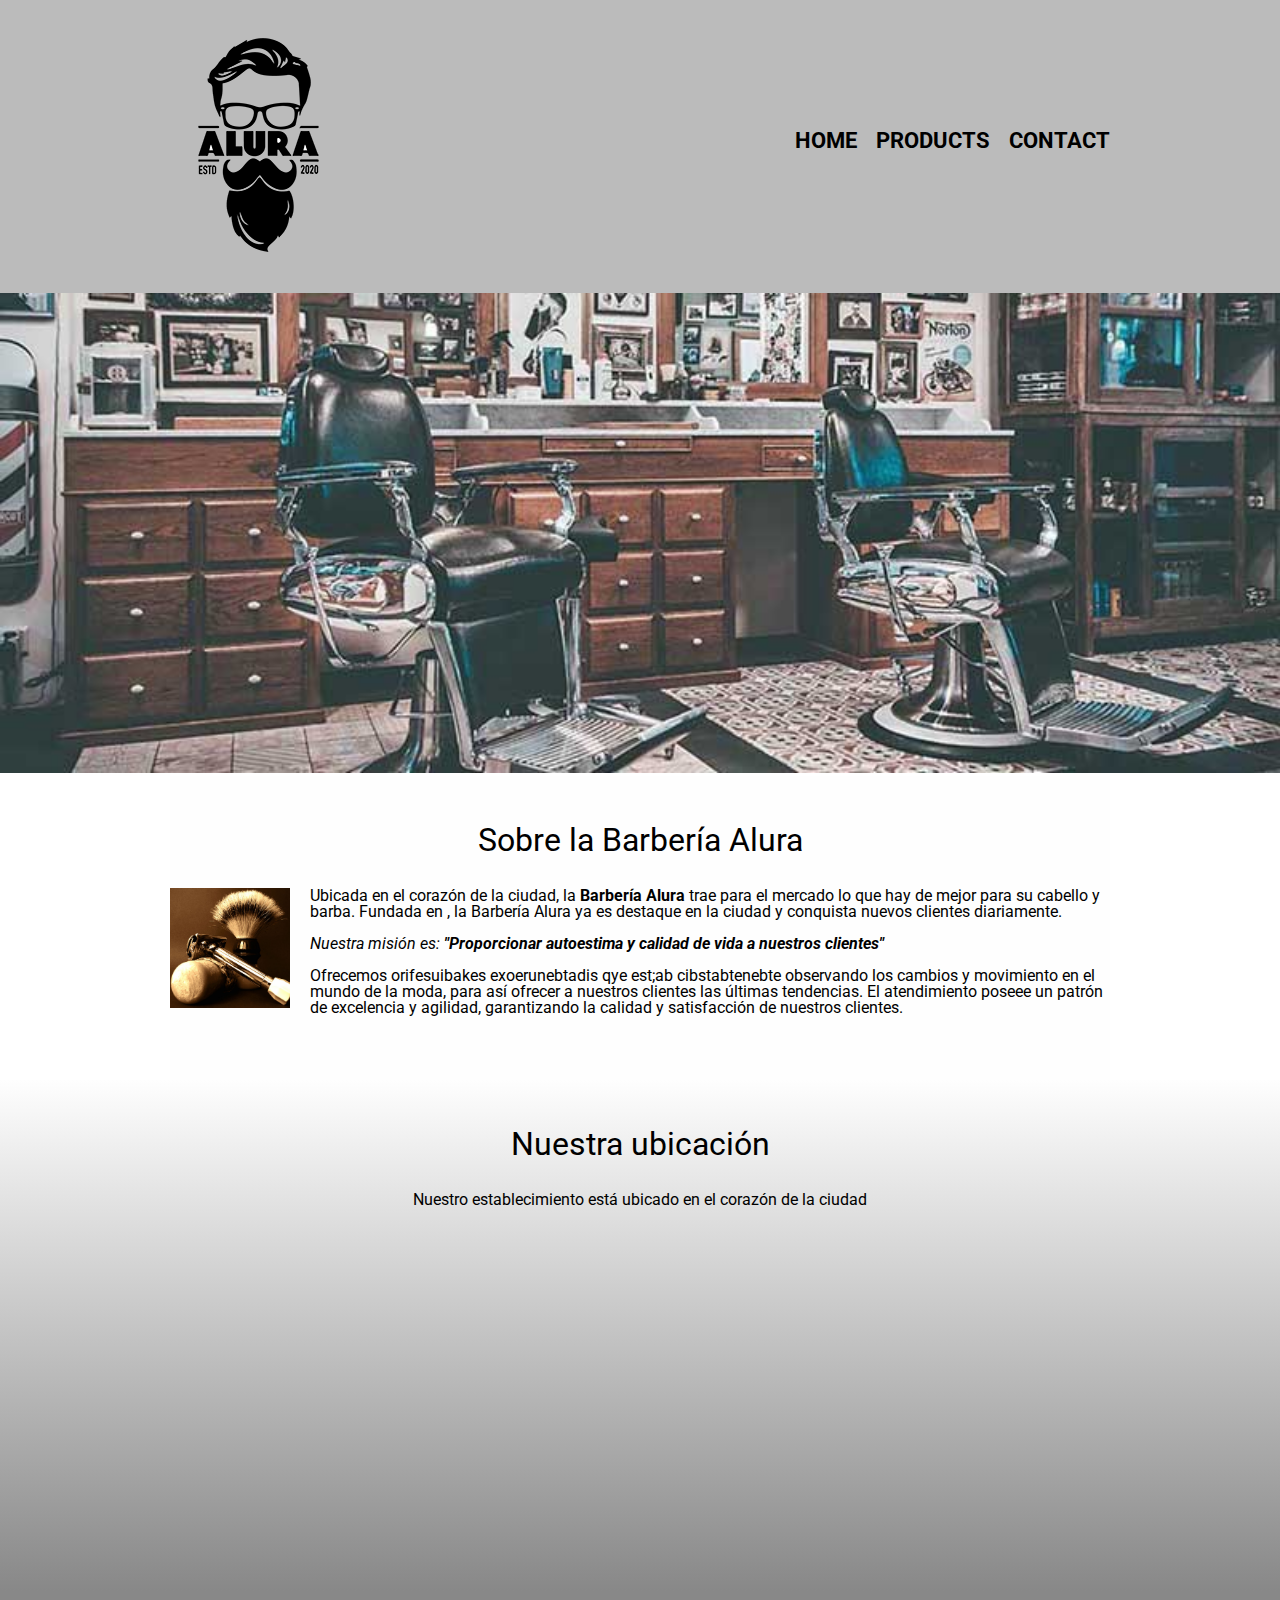
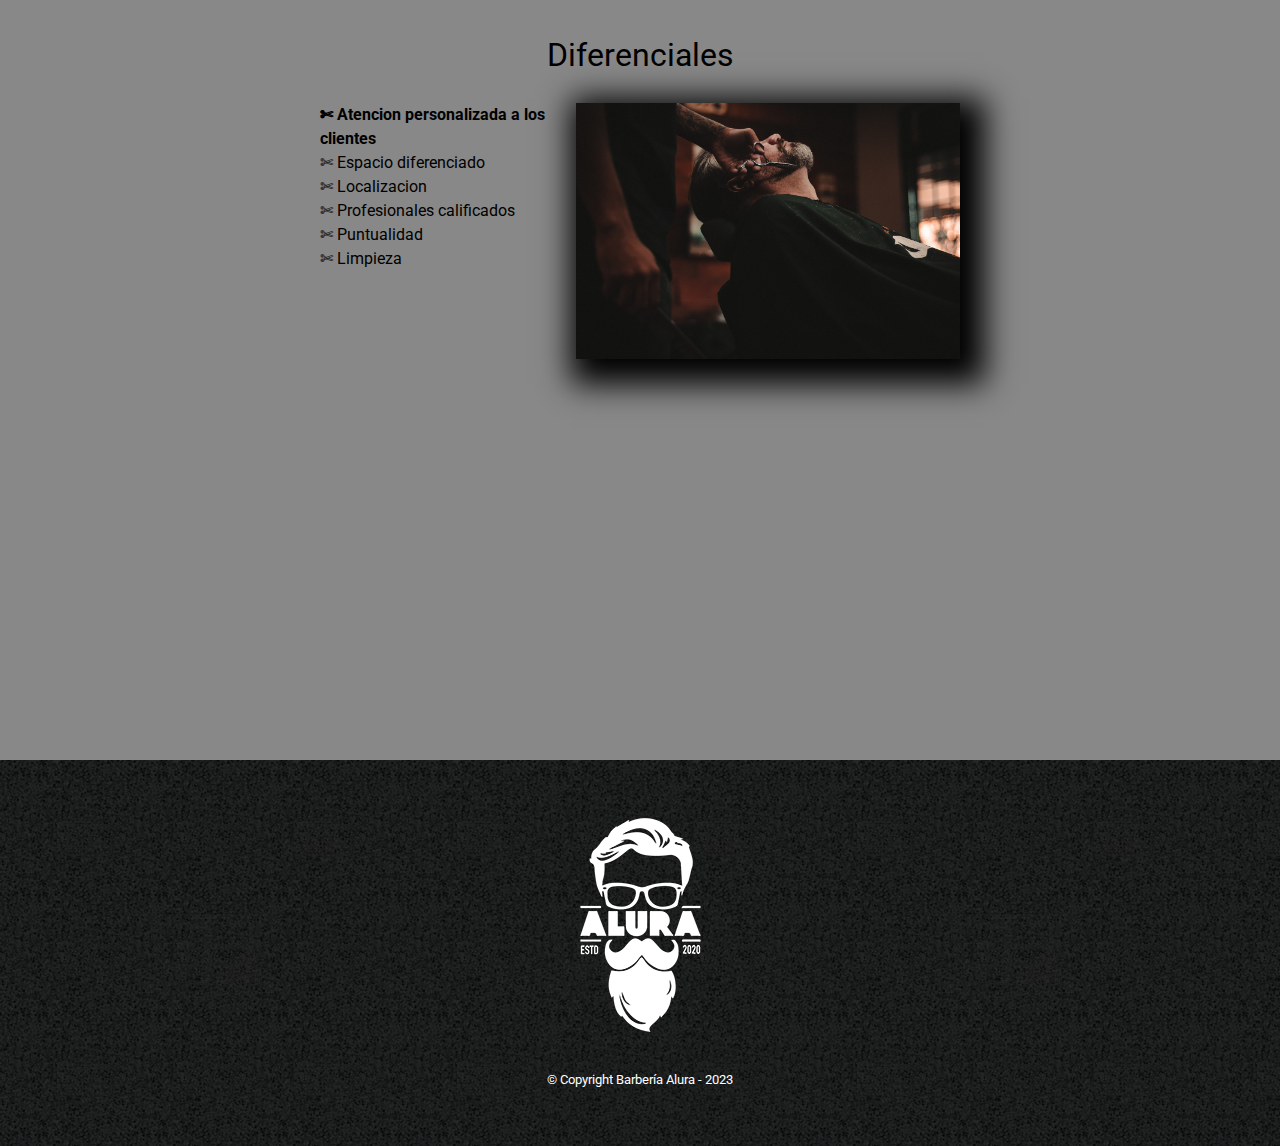
<file: index.html>
<!DOCTYPE html><!--esta linea hace referencia a que en este codigo, se está usando la Version 5 de HTML-->

<html lang="es"><!--Declara que las entradas de lenguaje que vamos a agregar, es en español-->

<head>
    <meta charset="UTF-8"><!--Agrega diccionarios en muchos idiomas, que detectan las tildes y caracteres especiales-->
    <meta name="viewport" content="width=device-width"><!--Establece formato vertical para una vista responsive en telefono-->
    <title>Barbería Alura</title><!--Define el nombre de la pagina,como se verá en el nombre de la pestañá-->
    <link rel="stylesheet" href="reset.css">
    <link rel="stylesheet" href="style.css">
    <!--rel: es para relacionar, href: toma como referencia la hora de estilos que creamos-->

    <link rel="preconnect" href="https://fonts.googleapis.com">
    <link rel="preconnect" href="https://fonts.gstatic.com" crossorigin>
    <link
        href="https://fonts.googleapis.com/css2?family=Barlow+Semi+Condensed&family=Carlito&family=Fira+Sans+Condensed&family=Roboto&family=Sarabun:ital,wght@1,100&display=swap"
        rel="stylesheet">

</head>

<body>


    <header>
        <div class="caja">
            <h1><img src="imagenes/logo.png" alt=""></h1>
            <nav>
                <ul>
                    <li><a href="index.html"> Home</a></li>
                    <li><a href="productos.html">Products</a></li>
                    <li><a href="contacto.html">Contact</a></li>

                </ul>
            </nav>
        </div>
    </header>


    <img class="banner" src="banner/banner.jpg">
    <main>
        <section class="principal">
            <h2 class="titulo-principal">Sobre la Barbería Alura</h2>
            <img class="utensilios" src="imagenes/utensilios.jpg" alt="Utensilios de un barbero">
            <p>Ubicada en el corazón de la ciudad, la <strong>Barbería Alura</strong> trae para el mercado lo que hay de
                mejor
                para
                su cabello y barba.
                Fundada en , la Barbería Alura ya es destaque en la ciudad y conquista nuevos clientes diariamente.</p>


            <!--La etiqueta <em> de "emphasis", vuelve cursivo el parrafo que encierre-->
            <p id="mission"><em>Nuestra misión es: <strong>"Proporcionar autoestima y calidad de vida a nuestros
                        clientes"</strong></em></p>

            <!--el ; en este caso, sirve para separar las instrucciones CSS que se apliquen sobre una misma etiqueta-->
            <p> Ofrecemos orifesuibakes exoerunebtadis qye est;ab cibstabtenebte observando los cambios y movimiento en
                el
                mundo
                de
                la
                moda, para así ofrecer
                a nuestros clientes las últimas tendencias. El atendimiento poseee un patrón de excelencia y agilidad,
                garantizando
                la
                calidad y satisfacción
                de nuestros clientes.</p>
        </section>

        <section class="mapa">
            <h3 class="titulo-principal">Nuestra ubicación</h3>
            <p>Nuestro establecimiento está ubicado en el corazón de la ciudad</p>

            <div class="mapa-contenido">
                <iframe
                src="https://www.google.com/maps/embed?pb=!1m18!1m12!1m3!1d228.5255438767397!2d-46.634880939377545!3d-23.58967107128588!2m3!1f0!2f0!3f0!3m2!1i1024!2i768!4f13.1!3m3!1m2!1s0x94ce5bd9bb943bf5%3A0x6f642995c970f0fe!2scaelum%20alura!5e0!3m2!1ses!2sco!4v1683944375612!5m2!1ses!2sco"
                width="100%" height="300" style="border:0;" allowfullscreen="" loading="lazy"
                referrerpolicy="no-referrer-when-downgrade"></iframe>
            </div>

           
        </section>

        <section class="diferenciales">

            <h3 class="titulo-principal">Diferenciales</h3>
            <!--<UnderList>representa una lista desordenada de elementos, a diferencia de la etiquera <ol>(OrderList)-->
            <!--<li>ListItem = indica cada elementos de una lista-->
            <div class="contenido-diferenciales">
                <ul class="lista-diferenciales">
                    <!--<li>Cada li hace un salto de linea por defecto-->
                    <li class="items"> Atencion personalizada a los clientes</li>
                    <li class="items"> Espacio diferenciado</li>
                    <li class="items"> Localizacion</li>
                    <li class="items"> Profesionales calificados</li>
                    <li class="items"> Puntualidad</li>
                    <li class="items"> Limpieza</li>
                </ul><img src="diferenciales/diferenciales.jpg" class="imagen-diferenciales">
            </div>
            <div class="video">
                <iframe width="100%" height="315" src="https://www.youtube.com/embed/wcVVXUV0YUY"
                    title="YouTube video player" frameborder="0"
                    allow="accelerometer; autoplay; clipboard-write; encrypted-media; gyroscope; picture-in-picture; web-share"
                    allowfullscreen></iframe>
            </div>
        </section>
   
    </main>

    <footer>
        <img src="imagenes/logo-blanco.png">
        <p class="copyright">&copy Copyright Barbería Alura - 2023</p>
    </footer>

</body>

</html>
</file>
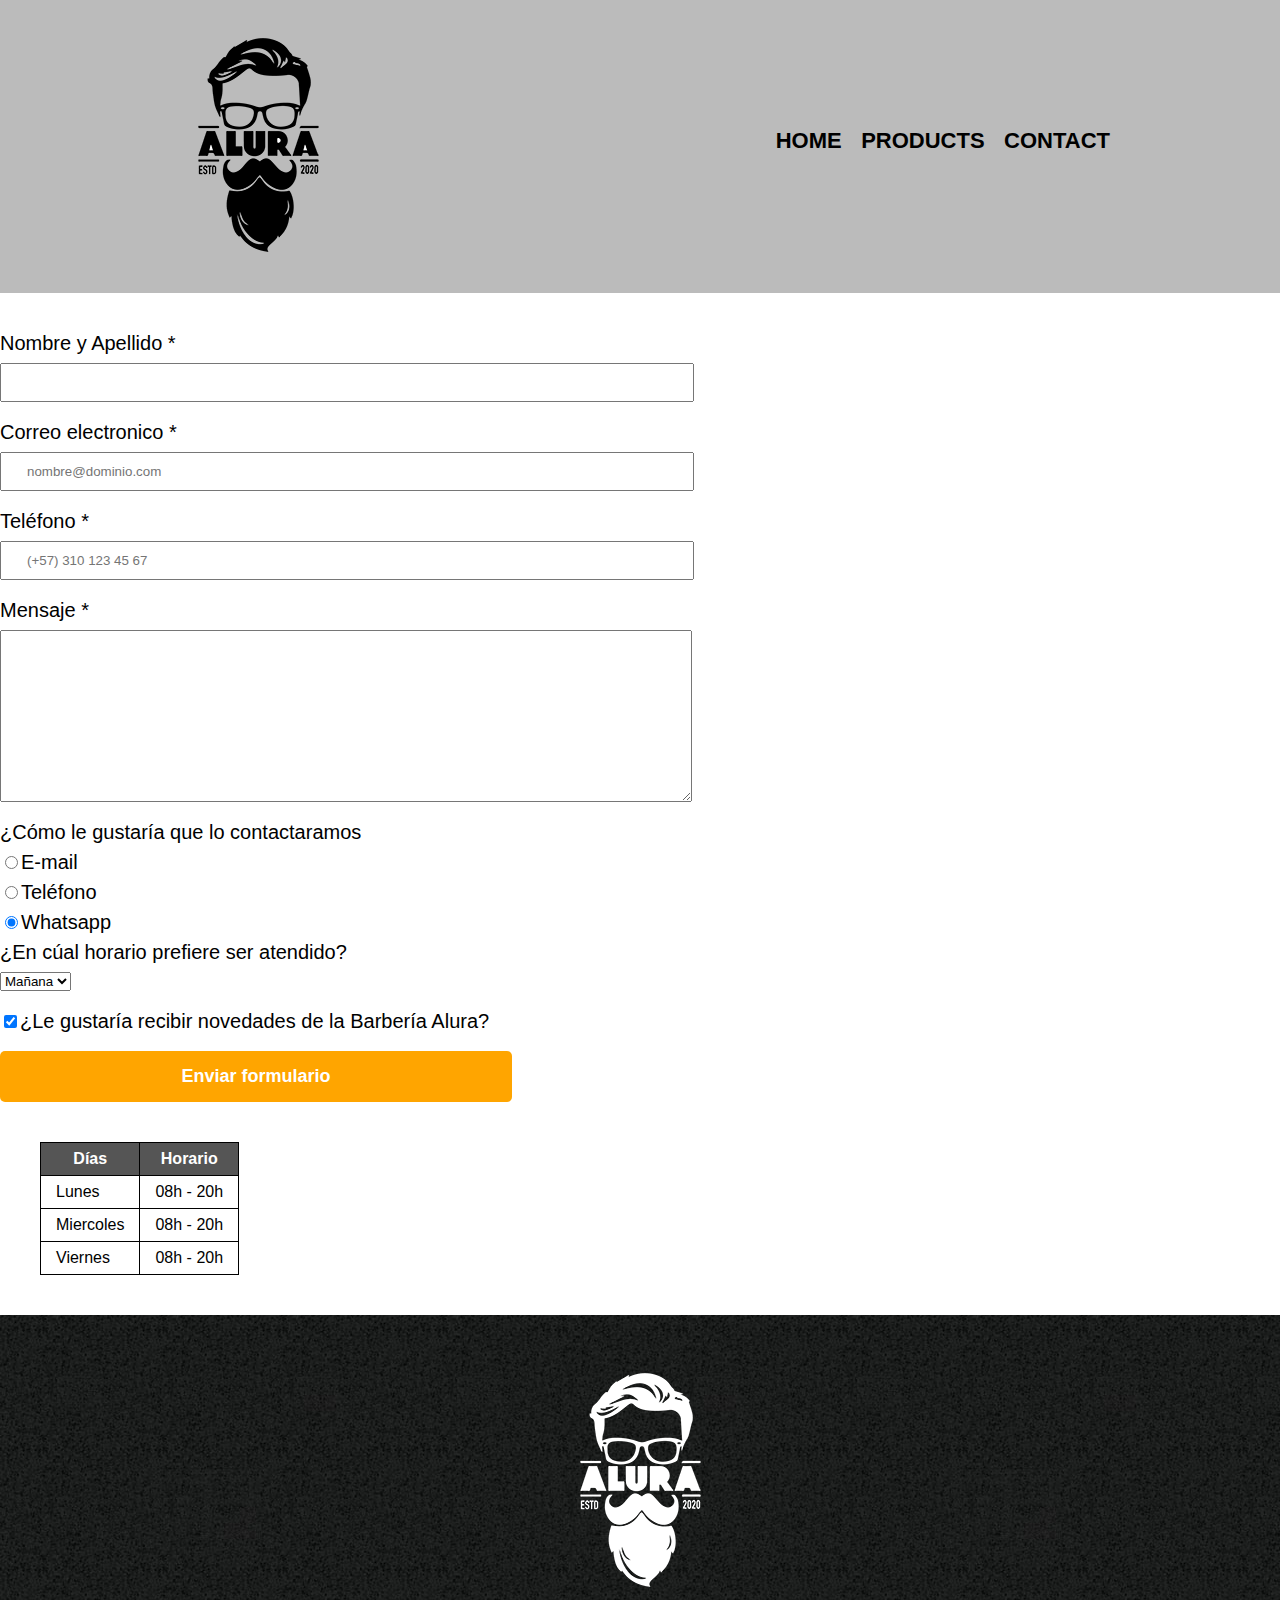
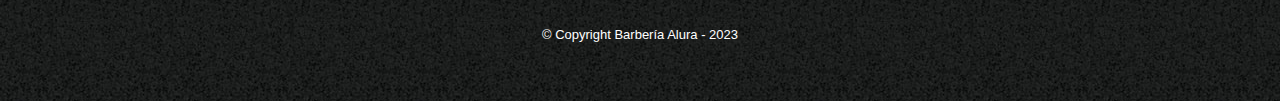
<file: contacto.html>
<!DOCTYPE html>
<html>

<head>
    <meta charset="UTF-8">
    <title>Contacto - Barberia Alura</title>
    <link rel="stylesheet" href="reset.css">
    <link rel="stylesheet" href="style.css">
</head>

<body>
    <header>
        <div class="caja">
            <h1><img src="imagenes/logo.png" alt="Logo de la Barbería Alura"></h1>
            <nav>
                <ul>
                    <li><a href="index.html"> Home</a></li>
                    <li><a href="productos.html">Products</a></li>
                    <li><a href="contacto.html">Contact</a></li>

                </ul>
            </nav>
        </div>
    </header>

    <main>
        <form>
            <!--El for dentro de label es para enlazarlo directamente con la caja de formulario especifica-->
            <label for="nombreyapellido">Nombre y Apellido *</label>
            <input type="text" id="nombreyapellido" class="input-padron" required>

            <label for="correoelectronico">Correo electronico *</label>
            <input type="email" id="correoelectronico" class="input-padron" required placeholder="nombre@dominio.com">

            <label for="telefono">Teléfono *</label>
            <input type="tel" id="telefono" class="input-padron" required placeholder="(+57) 310 123 45 67">
            <label for="mensaje">Mensaje *</label>
            <!--cols = columnas, rows = filas (Crea el cuadro de comentario)-->
            <textarea id="mensaje" cols="70" rows="10" class="input-padron" required></textarea>

            <fieldset><!--esta etiqueta agrupa elementos que pertenecen a un mismo grupo-->
                <legend>¿Cómo le gustaría que lo contactaramos</legend>

                <!--input type="radio" = crea un check redondo-->
                <label for="radio-email"><input type="radio" name="contacto" value="email"
                        id="radio-email">E-mail</label>

                <!--Al colocal el name, crea un grupo para los 3 check, lo que hace que ahora pueda marcarse solo uno-->
                <label for="radio-telefono"><input type="radio" name="contacto" value="email"
                        id="radio-telefono">Teléfono</label>

                <label for="radio-whatsapp"><input type="radio" name="contacto" value="email" id="radio-whatsapp"
                        checked>Whatsapp</label>

            </fieldset>

            <fieldset>
                <legend>¿En cúal horario prefiere ser atendido?</legend>
                <select name="" id="">
                    <option>Mañana</option>
                    <option>Tarde</option>
                    <option>Noche</option>
                </select>
            </fieldset>

            <label class="checkbox"><input type="checkbox" checked>¿Le gustaría recibir novedades de la Barbería
                Alura?</label>
            <input type="submit" value="Enviar formulario" class="enviar">

        </form>

        <table>
            <thead><!--Representa la separacion para el encabezado de la tabla-->
                <tr>
                    <th>Días</th>
                    <th>Horario </th>
                </tr>
            </thead>
            <tbody><!--Representa la separacion para el cuerpo de la tabla-->
                <tr>
                    <td>Lunes</td>
                    <td>08h - 20h</td>
                </tr>
                <tr>
                    <td>Miercoles</td>
                    <td>08h - 20h</td>
                </tr>
                <tr>
                    <td>Viernes</td>
                    <td>08h - 20h</td>
                </tr>
            </tbody>

        </table>


    </main>

    <footer>
        <img src="imagenes/logo-blanco.png" alt="Logo de la Barbería Alura">
        <p class="copyright">&copy Copyright Barbería Alura - 2023</p>
    </footer>
</body>

</html>
</file>
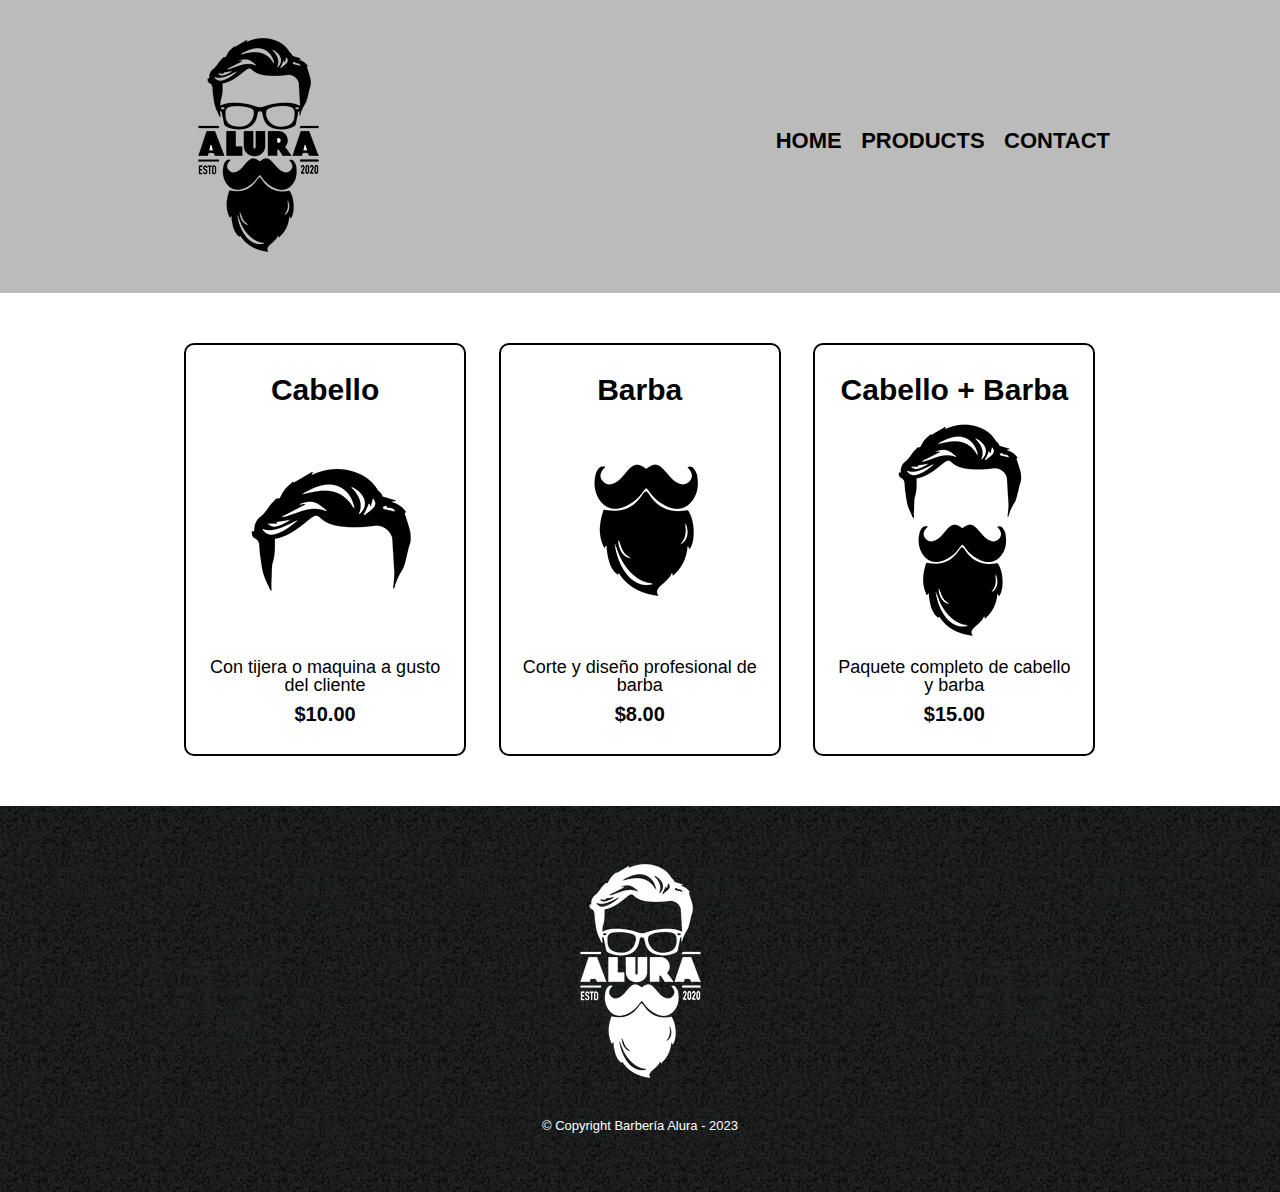
<file: productos.html>
<!DOCTYPE html>
<html>

<head>
    <meta charset="UTF-8">
    <title>Productos - Barberia Alura</title>
    <link rel="stylesheet" href="reset.css">
    <link rel="stylesheet" href="style.css">
</head>

<body>
    <header>
        <div class="caja">
            <h1><img src="imagenes/logo.png" alt=""></h1>
            <nav>
                <ul>
                    <li><a href="index.html"> Home</a></li>
                    <li><a href="productos.html">Products</a></li>
                    <li><a href="contacto.html">Contact</a></li>

                </ul>
            </nav>
        </div>
    </header>

    <main>
        <ul class="products">
            <li>
                <h2>Cabello</h2>
                <img src="imagenes/cabello.jpg">
                <p class="producto-descripcion">Con tijera o maquina a gusto del cliente</p>
                <p class="producto-precio">$10.00</p>

            </li>
            <li>
                <h2>Barba</h2>
                <img src="imagenes/barba.jpg">
                <p class="producto-descripcion">Corte y diseño profesional de barba</p>
                <p class="producto-precio">$8.00</p>

            </li>
            <li>
                <h2>Cabello + Barba</h2>
                <img src="imagenes/cabello+barba.jpg">
                <p class="producto-descripcion">Paquete completo de cabello y barba</p>
                <p class="producto-precio">$15.00</p>

            </li>
        </ul>

    </main>


    <footer>
        <img src="imagenes/logo-blanco.png">
        <p class="copyright">&copy Copyright Barbería Alura - 2023</p>
    </footer>
</body>

</html>
</file>
<file: style.css>
body {
    font-family: 'Roboto', sans-serif;
}

header {
    background-color: #BBBBBB;
    padding: 20px 0;
}

.caja {
    position: relative;
    width: 940px;
    margin: 0 auto;
}

nav {
    position: absolute;
    top: 110px;
    right: 0;
}

nav li {
    /*Ocupa solo el espacio que rellena, horizontalmente*/
    display: inline-block;
    /*Recibe 4 paremetros: arriba, derecha, abajo, izquierda*/
    margin: 0 0 0 15px;

}

nav a {
    text-transform: uppercase;
    color: #000000;
    font-weight: bold;
    font-size: 22px;
    text-decoration: none;
}

/*La propiedad hover, detecta el movimiento del cursor sobre la pagina*/
nav a:hover {
    color: #c78c19;
    text-decoration: underline;
}


.products {
    width: 940px;
    margin: 0 auto;
    padding: 50px;
}

.products li {
    display: inline-block;
    text-align: center;
    width: 30%;
    vertical-align: top;
    margin: 0 1.5%;
    padding: 30px 20px;
    box-sizing: border-box;
    border-color: #000000;
    border-width: 2px;
    border-style: solid;
    border-radius: 10px;
}

.products li:hover {
    border-color: #c78c19;

}

/*La propiedad active, detecta el click del cursor sobre la pagina*/
.products li:active {
    border-color: #088c19;


}


.products h2 {
    font-size: 30px;
    font-weight: bold;
}

.products li:hover h2 {
    font-size: 33px;
}

.producto-descripcion {
    font-size: 18px;
}

.producto-precio {
    font-size: 20px;
    font-weight: bold;
    margin-top: 10px;
}

footer {
    text-align: center;
    background: url(imagenes/bg.jpg);
    padding: 40px;
}

.copyright {
    color: #FFFFFF;
    font-size: 13px;
    margin: 20px;
}


form {
    margin: 40px 0;
}

form label,
form legend {
    display: block;
    font-size: 20px;
    margin: 0 0 10px;
}

.input-padron {
    display: block;
    margin: 0 0 20px;
    padding: 10px 25px;
    width: 50%;
}

.checkbox {
    margin: 20px 0;
}

.enviar {
    width: 40%;
    padding: 15px 0;
    font-size: 18px;
    font-weight: bold;
    color: white;
    background: orange;
    border: none;
    border-radius: 5px;
    transition: 1s all;
    cursor: pointer;
    /*Cambia el cursor por la mano señalando*/
}

.enviar:hover {
    background: darkOrange;
    transform: scale(1.1);

}

table {
    margin: 40px 40px;
}

thead {
    background: #555555;
    color: white;
    font-weight: bold;

}

td,
th {
    border: 1px solid #000000;
    padding: 8px 15px;

}

/*Aqui inicia CSS para nuestro Index*/

.banner {
    width: 100%;
}

.principal {
    padding: 3em 0;
    background: #fefefe;
    width: 940px;
    margin: 0 auto;
}

.titulo-principal {
    text-align: center;
    font-size: 2em;
    /*Queremos que sea 2 veces mas grande que el tamaño por defectoq q establece el navegador*/
    margin: 0 0 1em;
    clear: left;
}



.principal p {
    margin: 0 0 1em;
}

.principal strong {
    font-weight: bold;
}

.principal em {
    font-style: italic;
}


.utensilios {
    width: 120px;
    float: left;
    margin: 0 20px 20px 0;
}

.mapa {
    padding: 3em 0;
    background: linear-gradient(#fefefe, #888888);
}

.mapa p {
    margin: 0 0 2em;
    text-align: center;
}

.mapa-contenido {
    width: 940px;
    margin: 0 auto;

}

.diferenciales {
    padding: 3em 0;
    background: #888888;

}

.contenido-diferenciales {
    width: 640px;
    margin: 0 auto;
}

.lista-diferenciales {
    width: 40%;
    display: inline-block;
    vertical-align: top;
    /*mueve la lista hacia arriba del bloque*/
}

.items {
    line-height: 1.5;
}

.items:before {
    content: "✄";
}

.items:first-child {
    /*Hace referencia al primer elemento del bloque*/
    font-weight: bold;
}

.imagen-diferenciales {
    width: 60%;
    transition: 400ms;
    /*Establece la velocidad a la que cambia el efecto "hover"*/
    box-shadow: 10px 10px 30px 15px black;
    /*1er parametro: Horizontal, 2do: Vertical, 3ro: Difuminacion, 4to: Expansion de la difuminacion*/
}

.imagen-diferenciales:hover {
    opacity: 0.3;
    /*Establece un efecto sobre la imagen*/
}

.video {
    width: 560px;
    margin: 1em auto;
}

/*media-query = nos permite trabajar con condiciones*/
@media screen and (max-width:480px) {
h1{
    text-align: center;
}
nav{
    position: static;
}
    /*Si encuentra una pantalla con estas caracteristicas*/
    .caja,
    .principal,
    .mapa-contenido,
    .contenido-diferenciales,
    .video {
        width: auto;
    }

    .lista-diferenciales, .imagen-diferenciales{
        width: 100%;
    }
}
</file>
